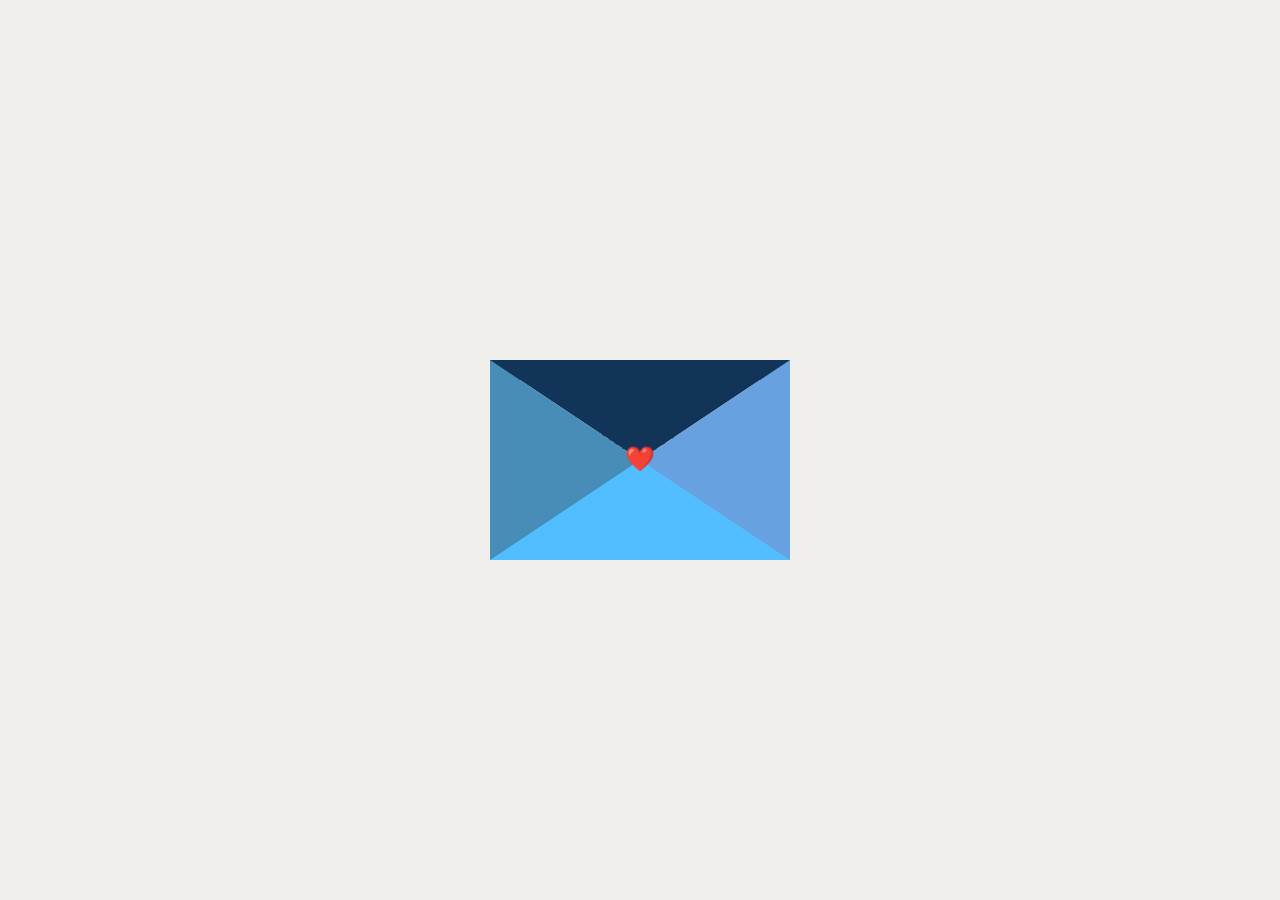
<file: envelope.html>
<!DOCTYPE html>
<html lang="en">
<head>
  <meta charset="UTF-8" />
  <meta name="viewport" content="width=device-width, initial-scale=1.0" />
  <title>Open Your Letter!</title>
  <link rel="stylesheet" href="envelope.css" />
</head>
<body>
  <audio id="song" src="song.mp3" autoplay></audio>
  <div class="wrapper" id="envelope">
    <div class="lid one"></div>
    <div class="lid two"></div>
    <div class="envelope"></div>
    <div class="heart-seal">❤️</div>
    <div class="letter" id="letter">
      <p>Click me!</p>
    </div>
  </div>


  <script src="envelope.js"></script>
</body>
</html>
</file>
<file: envelope.css>
* {
  margin: 0;
  padding: 0;
  box-sizing: border-box;
}

body {
  height: 100vh;
  background-color: #F1EFEC;
  font-family: 'Segoe UI', sans-serif;
  display: flex;
  justify-content: center;
  align-items: center;
  flex-direction: column;
  overflow: hidden;
}

.wrapper {
  height: 200px;
  width: 300px;
  background-color: #123458;
  position: relative;
  display: flex;
  justify-content: center;
  z-index: 1;
  cursor: pointer;
  margin-top: 20px;
}

.lid {
  position: absolute;
  height: 100%;
  width: 100%;
  top: 0;
  left: 0;
  border-right: 150px solid transparent;
  border-bottom: 100px solid transparent;
  border-left: 150px solid transparent;
  transform-origin: top;
  transition: transform 0.25s linear;
}

.lid.one {
  border-top: 100px solid #123458;
  transform: rotateX(0deg);
  z-index: 3;
  transition-delay: 0.75s;
}


.envelope {
  position: absolute;
  height: 100%;
  width: 100%;
  top: 0;
  left: 0;
  border-top: 100px solid transparent;
  border-right: 150px solid #68a1df;
  border-bottom: 100px solid #52bdff;
  border-left: 150px solid #478db8;
  z-index: 3;
}

.heart-seal {
  position: absolute;
  top: 85px;
  left: 50%;
  transform: translateX(-50%);
  z-index: 4;
  font-size: 24px;
  color: #56afe6;
}

.letter {
  position: absolute;
  top: 0;
  width: 80%;
  height: 80%;
  background-color: white;
  border-radius: 15px;
  z-index: 2;
  transition: 0.5s;
  display: flex;
  align-items: center;
  justify-content: center;
  text-align: center;
  padding: 20px;
  font-size: 30px;
  color: #0c275a;
}

.open-card {
  position: fixed;
  top: 0;
  left: 0;
  width: 100%;
  height: 100%;
  background: #fff;
  font-size: 1.5rem;
  padding: 40px;
  z-index: 999;
  overflow-y: auto;
  display: flex;
  justify-content: center;
  align-items: center;
  text-align: center;
  flex-direction: column;
  box-sizing: border-box;
}
</file>
